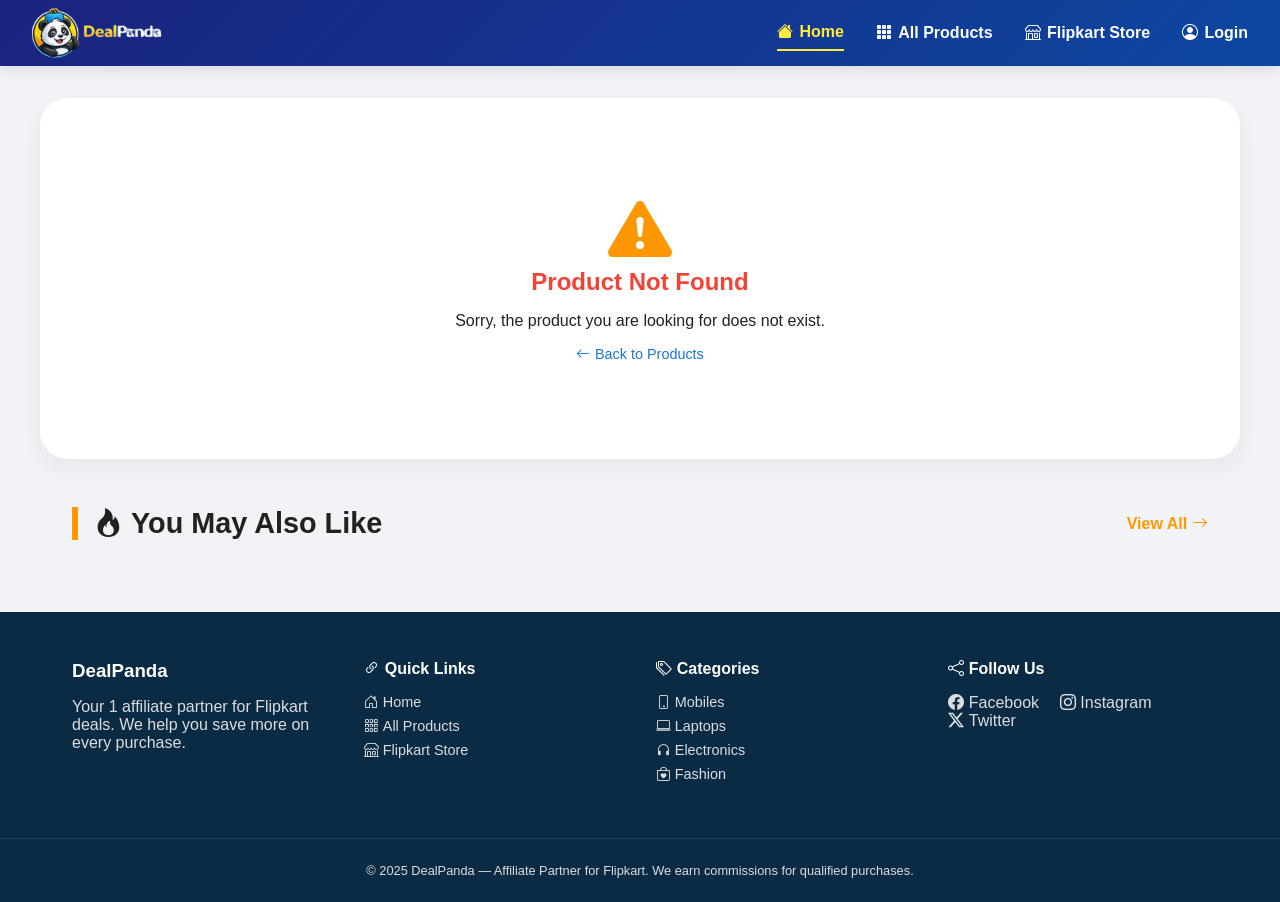
<file: detail.html>
<!DOCTYPE html>
<html lang="en">
<head>
    <meta charset="UTF-8">
    
    <meta name="viewport" content="width=device-width, initial-scale=1.0">
    <title>Product Details - DealPanda</title>
    <link rel="stylesheet" href="https://cdn.jsdelivr.net/npm/bootstrap-icons@1.11.3/font/bootstrap-icons.min.css">
    <link rel="stylesheet" href="detail.css">
    <meta name="title" content="DealPanda - Best Flipkart Affiliate Deals & Cashback 2025">
    <meta name="description" content="Get best Flipkart deals, exclusive coupon codes and cashback offers. Save up to 80% on mobiles, laptops, electronics, fashion & more. Start saving today!">
    <meta name="keywords" content="Flipkart deals, affiliate marketing, best deals, coupon codes, cashback offers, Flipkart coupons, mobile deals, laptop offers, electronics sale, fashion discounts, online shopping deals">
    <!-- Google tag (gtag.js) -->
<script async src="https://www.googletagmanager.com/gtag/js?id=G-7BXSJEC3YX"></script>
<script>
  window.dataLayer = window.dataLayer || [];
  function gtag(){dataLayer.push(arguments);}
  gtag('js', new Date());

  gtag('config', 'G-7BXSJEC3YX');
</script>
</head>
<body>
    <nav class="navbar">
    <div class="logo">
        <img src="logo-4.png" alt="DealPanda" class="logo-img">
    </div>
    
    <!-- Hamburger Menu Button - Only visible on mobile -->
    <button class="navbar-toggler" id="navbarToggler">
        <i class="bi bi-list"></i>
    </button>
    
    <!-- Navigation Links - Visible on desktop, collapsible on mobile -->
    <ul class="nav-links" id="navLinks">
        <li><a href="index.html" class="active"><i class="bi bi-house-fill"></i> Home</a></li>
        <li><a href="products.html"><i class="bi bi-grid-3x3-gap-fill"></i> All Products</a></li>
        <li><a href="flipkart-store.html"><i class="bi bi-shop"></i> Flipkart Store</a></li>
        <li><a href="login.html"><i class="bi bi-person-circle"></i> Login</a></li>
    </ul>
</nav>

    <div class="detail-container" id="detail-content"></div>

    <div class="related-section">
        <div class="section-header">
            <h2 class="section-title"><i class="bi bi-fire"></i> You May Also Like</h2>
            <a href="products.html" class="view-all">View All <i class="bi bi-arrow-right"></i></a>
        </div>
        <div class="related-grid" id="related-products"></div>
    </div>

    <div class="footer">
        <div class="footer-content">
            <div class="footer-section">
                <h3>DealPanda</h3>
                <p>Your 1 affiliate partner for Flipkart deals. We help you save more on every purchase.</p>
            </div>
            <div class="footer-section">
                <h4><i class="bi bi-link-45deg"></i> Quick Links</h4>
                <a href="index.html"><i class="bi bi-house-door"></i> Home</a>
                <a href="products.html"><i class="bi bi-grid-3x3-gap"></i> All Products</a>
                <a href="flipkart-store.html"><i class="bi bi-shop"></i> Flipkart Store</a>
            </div>
            <div class="footer-section">
                <h4><i class="bi bi-tags"></i> Categories</h4>
                <a href="products.html"><i class="bi bi-phone"></i> Mobiles</a>
                <a href="products.html"><i class="bi bi-laptop"></i> Laptops</a>
                <a href="products.html"><i class="bi bi-headphones"></i> Electronics</a>
                <a href="products.html"><i class="bi bi-bag-heart"></i> Fashion</a>
            </div>
            <div class="footer-section">
                <h4><i class="bi bi-share"></i> Follow Us</h4>
                <div class="social-links">
                    <span><i class="bi bi-facebook"></i> Facebook</span>
                    <span><i class="bi bi-instagram"></i> Instagram</span>
                    <span><i class="bi bi-twitter-x"></i> Twitter</span>
                </div>
            </div>
        </div>
        <div class="footer-bottom">
            <p>© 2025 DealPanda — Affiliate Partner for Flipkart. We earn commissions for qualified purchases.</p>
        </div>
    </div>

    <script src="detail.js"></script>
</body>
</html>
</file>
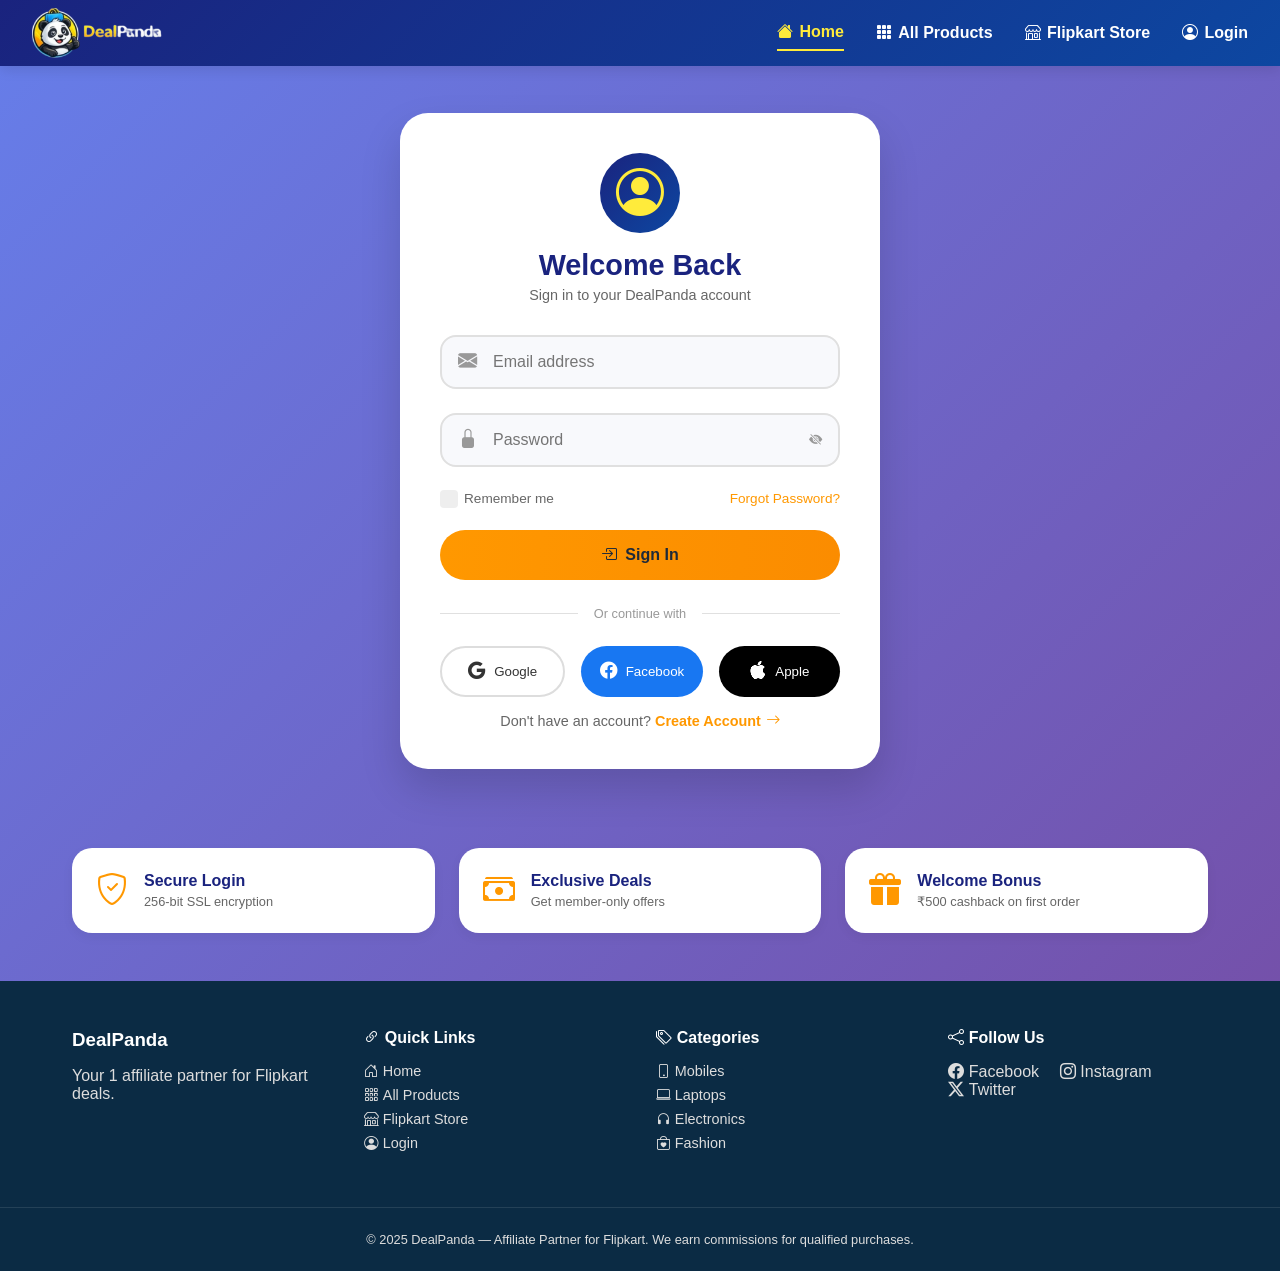
<file: login.html>
<!DOCTYPE html>
<html lang="en">
<head>
    <link rel="canonical" href="https://sruthikashibin-debug.github.io/dealpandaflip/login.html">
    <meta charset="UTF-8">
    <meta name="viewport" content="width=device-width, initial-scale=1.0">
    <title>Login - DealPanda</title>
    <link rel="stylesheet" href="https://cdn.jsdelivr.net/npm/bootstrap-icons@1.11.3/font/bootstrap-icons.min.css">
    <link rel="stylesheet" href="login.css">
    <meta name="title" content="DealPanda - Best Flipkart Affiliate Deals & Cashback 2025">
    <meta name="description" content="Get best Flipkart deals, exclusive coupon codes and cashback offers. Save up to 80% on mobiles, laptops, electronics, fashion & more. Start saving today!">
    <meta name="keywords" content="Flipkart deals, affiliate marketing, best deals, coupon codes, cashback offers, Flipkart coupons, mobile deals, laptop offers, electronics sale, fashion discounts, online shopping deals">
    <!-- Google tag (gtag.js) -->
<script async src="https://www.googletagmanager.com/gtag/js?id=G-7BXSJEC3YX"></script>
<script>
  window.dataLayer = window.dataLayer || [];
  function gtag(){dataLayer.push(arguments);}
  gtag('js', new Date());

  gtag('config', 'G-7BXSJEC3YX');
</script>
</head>
<body>
    <nav class="navbar">
    <div class="logo">
        <img src="logo-4.png" alt="DealPanda" class="logo-img">
    </div>
    
    <!-- Hamburger Menu Button - Only visible on mobile -->
    <button class="navbar-toggler" id="navbarToggler">
        <i class="bi bi-list"></i>
    </button>
    
    <!-- Navigation Links - Visible on desktop, collapsible on mobile -->
    <ul class="nav-links" id="navLinks">
        <li><a href="index.html" class="active"><i class="bi bi-house-fill"></i> Home</a></li>
        <li><a href="products.html"><i class="bi bi-grid-3x3-gap-fill"></i> All Products</a></li>
        <li><a href="flipkart-store.html"><i class="bi bi-shop"></i> Flipkart Store</a></li>
        <li><a href="login.html"><i class="bi bi-person-circle"></i> Login</a></li>
    </ul>
</nav>
    <div class="login-container">
        <div class="login-card">
            <div class="login-header">
                <div class="login-icon">
                    <i class="bi bi-person-circle"></i>
                </div>
                <h2>Welcome Back</h2>
                <p>Sign in to your DealPanda account</p>
            </div>

            <form id="loginForm" class="login-form">
                <div class="input-group">
                    <div class="input-icon">
                        <i class="bi bi-envelope-fill"></i>
                    </div>
                    <input type="email" id="email" placeholder="Email address" required>
                </div>

                <div class="input-group">
                    <div class="input-icon">
                        <i class="bi bi-lock-fill"></i>
                    </div>
                    <input type="password" id="password" placeholder="Password" required>
                    <button type="button" class="toggle-password" id="togglePassword">
                        <i class="bi bi-eye-slash-fill"></i>
                    </button>
                </div>

                <div class="form-options">
                    <label class="checkbox-label">
                        <input type="checkbox" id="rememberMe">
                        <span class="checkmark"></span>
                        <i class="bi bi-check-lg"></i>
                        <span class="checkbox-text">Remember me</span>
                    </label>
                    <a href="#" class="forgot-link">Forgot Password?</a>
                </div>

                <button type="submit" class="login-btn" id="loginBtn">
                    <i class="bi bi-box-arrow-in-right"></i> Sign In
                </button>

                <div class="divider">
                    <span>Or continue with</span>
                </div>

                <div class="social-login">
                    <button type="button" class="social-btn google">
                        <i class="bi bi-google"></i>
                        <span>Google</span>
                    </button>
                    <button type="button" class="social-btn facebook">
                        <i class="bi bi-facebook"></i>
                        <span>Facebook</span>
                    </button>
                    <button type="button" class="social-btn apple">
                        <i class="bi bi-apple"></i>
                        <span>Apple</span>
                    </button>
                </div>
            </form>

            <div class="signup-link">
                <p>Don't have an account? <a href="signup.html">Create Account <i class="bi bi-arrow-right"></i></a></p>
            </div>
        </div>
    </div>

    <div class="features-banner">
        <div class="feature">
            <div class="feature-icon"><i class="bi bi-shield-check"></i></div>
            <div class="feature-text">
                <h4>Secure Login</h4>
                <p>256-bit SSL encryption</p>
            </div>
        </div>
        <div class="feature">
            <div class="feature-icon"><i class="bi bi-cash-stack"></i></div>
            <div class="feature-text">
                <h4>Exclusive Deals</h4>
                <p>Get member-only offers</p>
            </div>
        </div>
        <div class="feature">
            <div class="feature-icon"><i class="bi bi-gift-fill"></i></div>
            <div class="feature-text">
                <h4>Welcome Bonus</h4>
                <p>₹500 cashback on first order</p>
            </div>
        </div>
    </div>

    <div class="footer">
        <div class="footer-content">
            <div class="footer-section">
                <h3>DealPanda</h3>
                <p>Your 1 affiliate partner for Flipkart deals.</p>
            </div>
            <div class="footer-section">
                <h4><i class="bi bi-link-45deg"></i> Quick Links</h4>
                <a href="index.html"><i class="bi bi-house-door"></i> Home</a>
                <a href="products.html"><i class="bi bi-grid-3x3-gap"></i> All Products</a>
                <a href="flipkart-store.html"><i class="bi bi-shop"></i> Flipkart Store</a>
                <a href="login.html"><i class="bi bi-person-circle"></i> Login</a>
            </div>
            <div class="footer-section">
                <h4><i class="bi bi-tags"></i> Categories</h4>
                <a href="products.html"><i class="bi bi-phone"></i> Mobiles</a>
                <a href="products.html"><i class="bi bi-laptop"></i> Laptops</a>
                <a href="products.html"><i class="bi bi-headphones"></i> Electronics</a>
                <a href="products.html"><i class="bi bi-bag-heart"></i> Fashion</a>
            </div>
            <div class="footer-section">
                <h4><i class="bi bi-share"></i> Follow Us</h4>
                <div class="social-links">
                    <span><i class="bi bi-facebook"></i> Facebook</span>
                    <span><i class="bi bi-instagram"></i> Instagram</span>
                    <span><i class="bi bi-twitter-x"></i> Twitter</span>
                </div>
            </div>
        </div>
        <div class="footer-bottom">
            <p>© 2025 DealPanda — Affiliate Partner for Flipkart. We earn commissions for qualified purchases.</p>
        </div>
    </div>

    <script src="login.js"></script>
</body>
</html>
</file>
<file: detail.css>
* {
    margin: 0;
    padding: 0;
    box-sizing: border-box;
    font-family: 'Segoe UI', Roboto, 'Helvetica Neue', sans-serif;
}

body {
    background-color: #f1f3f6;
    color: #212121;
}



.detail-container {
    max-width: 1200px;
    margin: 2rem auto;
    background: white;
    border-radius: 28px;
    padding: 2rem;
    box-shadow: 0 10px 25px rgba(0,0,0,0.05);
    animation: fadeIn 0.5s ease;
}

@keyframes fadeIn {
    from { opacity: 0; transform: translateY(20px); }
    to { opacity: 1; transform: translateY(0); }
}

.detail-wrapper {
    display: flex;
    flex-wrap: wrap;
    gap: 2.5rem;
}

.detail-images {
    flex: 1;
    min-width: 280px;
}

.main-image {
    background: #f8f9fc;
    border-radius: 20px;
    padding: 2rem;
    text-align: center;
    border: 1px solid #eee;
}

.main-image img {
    max-width: 100%;
    max-height: 400px;
    object-fit: contain;
}

.detail-info {
    flex: 1.5;
    min-width: 280px;
}

.product-title {
    font-size: 1.8rem;
    margin-bottom: 0.5rem;
    color: #1a237e;
}

.product-brand {
    color: #666;
    margin-bottom: 1rem;
    font-size: 0.9rem;
    display: flex;
    align-items: center;
    gap: 0.3rem;
}

.rating-section {
    display: flex;
    align-items: center;
    gap: 1rem;
    margin-bottom: 1rem;
    flex-wrap: wrap;
}

.rating-badge {
    background: #388e3c;
    color: white;
    padding: 0.3rem 0.8rem;
    border-radius: 20px;
    font-weight: bold;
    display: inline-flex;
    align-items: center;
    gap: 0.3rem;
}

.review-count {
    color: #666;
    font-size: 0.9rem;
}

.price-section {
    margin: 1.5rem 0;
    padding: 1rem;
    background: #f8f9fc;
    border-radius: 16px;
}

.current-price {
    font-size: 2rem;
    font-weight: bold;
    color: #388e3c;
}

.old-price {
    font-size: 1.3rem;
    text-decoration: line-through;
    color: #999;
    margin-left: 1rem;
}

.discount-percent {
    background: #e8f5e9;
    color: #2e7d32;
    padding: 0.3rem 0.8rem;
    border-radius: 20px;
    font-size: 0.9rem;
    font-weight: bold;
    margin-left: 1rem;
}

.tax-info {
    font-size: 0.8rem;
    color: #666;
    margin-top: 0.5rem;
    display: flex;
    align-items: center;
    gap: 0.3rem;
}

.offer-section {
    background: linear-gradient(135deg, #fff3e0, #ffe0b2);
    padding: 1rem;
    border-radius: 16px;
    margin: 1rem 0;
}

.offer-title {
    font-weight: bold;
    margin-bottom: 0.5rem;
    color: #e65100;
    display: flex;
    align-items: center;
    gap: 0.3rem;
}

.offer-list {
    list-style: none;
    padding-left: 0;
}

.offer-list li {
    margin: 0.5rem 0;
    font-size: 0.9rem;
    display: flex;
    align-items: center;
    gap: 0.5rem;
}

.specs-section {
    margin: 1.5rem 0;
}

.specs-title {
    font-size: 1.2rem;
    font-weight: bold;
    margin-bottom: 1rem;
    color: #1a237e;
    display: flex;
    align-items: center;
    gap: 0.3rem;
}

.specs-grid {
    display: grid;
    grid-template-columns: repeat(auto-fit, minmax(250px, 1fr));
    gap: 0.8rem;
}

.spec-item {
    display: flex;
    align-items: center;
    gap: 0.8rem;
    padding: 0.5rem;
    background: #f8f9fc;
    border-radius: 12px;
}

.spec-icon {
    font-size: 1.3rem;
    color: #ff9800;
}

.spec-text strong {
    display: block;
    font-size: 0.75rem;
    color: #666;
}

.spec-text span {
    font-size: 0.85rem;
    color: #333;
}

.description-section {
    margin: 1.5rem 0;
}

.description-title {
    font-size: 1.2rem;
    font-weight: bold;
    margin-bottom: 0.5rem;
    color: #1a237e;
    display: flex;
    align-items: center;
    gap: 0.3rem;
}

.description-text {
    line-height: 1.6;
    color: #555;
}

.action-buttons {
    display: flex;
    gap: 1rem;
    margin-top: 1.5rem;
    flex-wrap: wrap;
}

.buy-now-btn {
    flex: 1;
    background: linear-gradient(95deg, #ff9800, #fb8c00);
    border: none;
    padding: 1rem;
    font-size: 1.1rem;
    font-weight: bold;
    border-radius: 60px;
    cursor: pointer;
    color: #1e2a3a;
    transition: 0.2s;
    display: flex;
    align-items: center;
    justify-content: center;
    gap: 0.5rem;
}

.buy-now-btn:hover {
    transform: scale(0.98);
    background: #f57c00;
}

.wishlist-btn {
    padding: 1rem 2rem;
    background: white;
    border: 2px solid #ff9800;
    border-radius: 60px;
    font-weight: bold;
    cursor: pointer;
    transition: 0.2s;
    display: flex;
    align-items: center;
    gap: 0.5rem;
}

.wishlist-btn:hover {
    background: #fff3e0;
}

.back-link-btn {
    margin-top: 1rem;
    background: none;
    border: none;
    color: #1976d2;
    cursor: pointer;
    font-size: 0.9rem;
    display: inline-flex;
    align-items: center;
    gap: 0.3rem;
}

.back-link-btn:hover {
    text-decoration: underline;
}

.error-container {
    text-align: center;
    padding: 4rem;
}

.error-container h2 {
    color: #f44336;
    margin-bottom: 1rem;
}

.related-section {
    max-width: 1200px;
    margin: 3rem auto;
    padding: 0 2rem;
}

.section-header {
    display: flex;
    justify-content: space-between;
    align-items: center;
    margin-bottom: 1.5rem;
}

.section-title {
    font-size: 1.8rem;
    font-weight: 700;
    border-left: 6px solid #ff9800;
    padding-left: 1rem;
    display: flex;
    align-items: center;
    gap: 0.5rem;
}

.view-all {
    color: #ff9800;
    text-decoration: none;
    font-weight: 600;
    display: flex;
    align-items: center;
    gap: 0.3rem;
}

.related-grid {
    display: grid;
    grid-template-columns: repeat(auto-fill, minmax(220px, 1fr));
    gap: 1.5rem;
}

.related-card {
    background: white;
    border-radius: 16px;
    overflow: hidden;
    cursor: pointer;
    transition: transform 0.2s, box-shadow 0.2s;
}

.related-card:hover {
    transform: translateY(-4px);
    box-shadow: 0 12px 24px rgba(0,0,0,0.1);
}

.related-img {
    background: #f8f9fc;
    padding: 1rem;
    text-align: center;
    height: 160px;
    display: flex;
    align-items: center;
    justify-content: center;
}

.related-img img {
    max-height: 120px;
    max-width: 100%;
    object-fit: contain;
}

.related-info {
    padding: 1rem;
}

.related-info h4 {
    font-size: 0.9rem;
    margin-bottom: 0.3rem;
    min-height: 40px;
}

.related-price {
    font-weight: bold;
    color: #388e3c;
    font-size: 1rem;
}

.related-oldprice {
    text-decoration: line-through;
    color: #999;
    font-size: 0.75rem;
    margin-left: 0.3rem;
}

.footer {
    background: #0b2b44;
    color: #ddd;
    margin-top: 3rem;
}

.footer-content {
    max-width: 1200px;
    margin: 0 auto;
    padding: 3rem 2rem;
    display: grid;
    grid-template-columns: repeat(auto-fit, minmax(200px, 1fr));
    gap: 2rem;
}

.footer-section h3, .footer-section h4 {
    margin-bottom: 1rem;
    color: white;
    display: flex;
    align-items: center;
    gap: 0.3rem;
}

.footer-section a {
    display: flex;
    align-items: center;
    gap: 0.3rem;
    color: #ddd;
    text-decoration: none;
    margin-bottom: 0.5rem;
    font-size: 0.9rem;
}

.footer-section a:hover {
    color: #ffeb3b;
}

.social-links span {
    display: inline-flex;
    align-items: center;
    gap: 0.3rem;
    margin-right: 1rem;
    cursor: pointer;
}

.footer-bottom {
    text-align: center;
    padding: 1.5rem;
    border-top: 1px solid rgba(255,255,255,0.1);
    font-size: 0.8rem;
}

/* ========== NAVBAR BASE STYLES ========== */
.navbar {
    background: linear-gradient(135deg, #1a237e, #0d47a1);
    padding: 0.5rem 2rem;
    display: flex;
    align-items: center;
    justify-content: space-between;
    position: sticky;
    top: 0;
    z-index: 100;
    box-shadow: 0 4px 12px rgba(0,0,0,0.1);
    width: 100%;
}

.logo {
    display: flex;
    align-items: center;
    flex-shrink: 0;
}

.logo-img {
    height: 50px;
    width: auto;
    max-height: 50px;
    object-fit: contain;
    cursor: pointer;
    transition: transform 0.2s ease;
}

.logo-img:hover {
    transform: scale(1.02);
}

/* Desktop Navigation - Always visible */
.nav-links {
    display: flex;
    gap: 2rem;
    list-style: none;
    align-items: center;
    margin: 0;
    padding: 0;
}

.nav-links li {
    list-style: none;
}

.nav-links a {
    color: white;
    text-decoration: none;
    font-weight: 600;
    font-size: 1rem;
    transition: 0.2s;
    padding: 0.5rem 0;
    display: inline-flex;
    align-items: center;
    gap: 0.4rem;
    white-space: nowrap;
}

.nav-links a:hover,
.nav-links .active {
    color: #ffeb3b;
    border-bottom: 2px solid #ffeb3b;
}

/* Hamburger Button - Hidden on desktop */
.navbar-toggler {
    display: none;
    background: none;
    border: none;
    cursor: pointer;
    padding: 0.5rem;
    color: white;
    font-size: 1.8rem;
    transition: all 0.2s ease;
}

.navbar-toggler:hover {
    color: #ffeb3b;
    transform: scale(1.05);
}

.navbar-toggler:focus {
    outline: none;
}

/* ========== MOBILE RESPONSIVE (ONLY FOR MOBILE) ========== */
@media (max-width: 768px) {
    .navbar {
        padding: 0.5rem 1rem;
        position: relative;
    }
    
    .logo-img {
        height: 40px;
        max-height: 40px;
    }
    
    /* Show hamburger button on mobile */
    .navbar-toggler {
        display: block;
    }
    
    /* Hide navigation links on mobile by default */
    .nav-links {
        display: none;
        flex-direction: column;
        position: absolute;
        top: 100%;
        left: 0;
        right: 0;
        background: linear-gradient(135deg, #1a237e, #0d47a1);
        padding: 1rem;
        gap: 0.5rem;
        width: 100%;
        box-shadow: 0 4px 12px rgba(0,0,0,0.2);
        z-index: 99;
    }
    
    /* Show navigation when active class is added */
    .nav-links.active {
        display: flex;
    }
    
    .nav-links li {
        width: 100%;
        text-align: center;
    }
    
    .nav-links a {
        display: flex;
        justify-content: center;
        padding: 0.8rem;
        width: 100%;
        font-size: 1rem;
        white-space: normal;
        border-bottom: none;
    }
    
    .nav-links a:hover,
    .nav-links .active {
        background: rgba(255,235,59,0.1);
        border-radius: 8px;
        border-bottom: none;
    }
}

/* Small Mobile (up to 480px) */
@media (max-width: 480px) {
    .navbar {
        padding: 0.4rem 0.8rem;
    }
    
    .logo-img {
        height: 35px;
        max-height: 35px;
    }
    
    .navbar-toggler {
        font-size: 1.5rem;
    }
    
    .nav-links a {
        font-size: 0.9rem;
        padding: 0.6rem;
    }
}

/* Tablet (769px - 1024px) - Desktop style remains */
@media (min-width: 769px) and (max-width: 1024px) {
    .navbar {
        padding: 0.5rem 1.5rem;
    }
    
    .nav-links {
        gap: 1.2rem;
    }
    
    .nav-links a {
        font-size: 0.9rem;
    }
    
    .logo-img {
        height: 45px;
        max-height: 45px;
    }
}

/* Landscape Mode on Mobile */
@media (max-width: 768px) and (orientation: landscape) {
    .nav-links {
        max-height: 300px;
        overflow-y: auto;
    }
    
    .nav-links a {
        padding: 0.5rem;
        font-size: 0.85rem;
    }
}

/* ========== COMPLETE MOBILE RESPONSIVE CSS FOR DETAIL PAGE ========== */
/* Professional & Clean - No emojis, only Bootstrap icons */

/* Mobile Devices (up to 768px) */
@media (max-width: 768px) {
    
  
    /* Detail Container Mobile */
    .detail-container {
        margin: 1rem;
        padding: 1rem;
        border-radius: 20px;
    }
    
    .detail-wrapper {
        gap: 1.2rem;
    }
    
    /* Product Images Mobile */
    .detail-images {
        min-width: auto;
    }
    
    .main-image {
        padding: 1rem;
    }
    
    .main-image img {
        max-height: 250px;
    }
    
    /* Product Info Mobile */
    .detail-info {
        min-width: auto;
    }
    
    .product-title {
        font-size: 1.3rem;
        line-height: 1.3;
    }
    
    .product-brand {
        font-size: 0.8rem;
    }
    
    /* Rating Section Mobile */
    .rating-section {
        gap: 0.5rem;
    }
    
    .rating-badge {
        padding: 0.2rem 0.6rem;
        font-size: 0.8rem;
    }
    
    .review-count {
        font-size: 0.75rem;
    }
    
    /* Price Section Mobile */
    .price-section {
        padding: 0.8rem;
        margin: 1rem 0;
    }
    
    .current-price {
        font-size: 1.4rem;
    }
    
    .old-price {
        font-size: 0.9rem;
        margin-left: 0.5rem;
    }
    
    .discount-percent {
        font-size: 0.7rem;
        padding: 0.2rem 0.5rem;
        margin-left: 0.5rem;
    }
    
    .tax-info {
        font-size: 0.7rem;
    }
    
    /* Offer Section Mobile */
    .offer-section {
        padding: 0.8rem;
    }
    
    .offer-title {
        font-size: 0.9rem;
    }
    
    .offer-list li {
        font-size: 0.75rem;
        margin: 0.4rem 0;
    }
    
    /* Specifications Mobile */
    .specs-title {
        font-size: 1rem;
    }
    
    .specs-grid {
        grid-template-columns: 1fr;
        gap: 0.6rem;
    }
    
    .spec-item {
        padding: 0.4rem;
    }
    
    .spec-icon i {
        font-size: 1rem;
    }
    
    .spec-text strong {
        font-size: 0.7rem;
    }
    
    .spec-text span {
        font-size: 0.75rem;
    }
    
    /* Description Section Mobile */
    .description-title {
        font-size: 1rem;
    }
    
    .description-text {
        font-size: 0.85rem;
        line-height: 1.5;
    }
    
    /* Action Buttons Mobile */
    .action-buttons {
        flex-direction: column;
        gap: 0.8rem;
    }
    
    .buy-now-btn {
        padding: 0.8rem;
        font-size: 0.9rem;
    }
    
    .wishlist-btn {
        padding: 0.8rem;
        font-size: 0.9rem;
        justify-content: center;
    }
    
    .back-link-btn {
        font-size: 0.8rem;
        margin-top: 0.8rem;
    }
    
    /* Related Products Section Mobile */
    .related-section {
        margin: 1.5rem auto;
        padding: 0 1rem;
    }
    
    .section-header {
        margin-bottom: 1rem;
    }
    
    .section-title {
        font-size: 1.2rem;
    }
    
    .view-all {
        font-size: 0.8rem;
    }
    
    .related-grid {
        grid-template-columns: repeat(2, 1fr);
        gap: 0.8rem;
    }
    
    .related-img {
        height: 120px;
        padding: 0.8rem;
    }
    
    .related-img img {
        max-height: 80px;
    }
    
    .related-info {
        padding: 0.8rem;
    }
    
    .related-info h4 {
        font-size: 0.75rem;
        min-height: 35px;
    }
    
    .related-price {
        font-size: 0.85rem;
    }
    
    .related-oldprice {
        font-size: 0.65rem;
    }
    
    /* Footer Mobile */
    .footer {
        margin-top: 2rem;
    }
    
    .footer-content {
        grid-template-columns: 1fr;
        text-align: center;
        padding: 1.5rem 1rem;
        gap: 1.2rem;
    }
    
    .footer-section h3, .footer-section h4 {
        font-size: 1rem;
        margin-bottom: 0.8rem;
        justify-content: center;
    }
    
    .footer-section p {
        font-size: 0.8rem;
        text-align: center;
    }
    
    .footer-section a {
        justify-content: center;
        font-size: 0.8rem;
    }
    
    .social-links {
        display: flex;
        justify-content: center;
        flex-wrap: wrap;
        gap: 0.8rem;
    }
    
    .social-links span {
        margin-right: 0;
    }
    
    .footer-bottom {
        padding: 1rem;
        font-size: 0.7rem;
    }
    
    /* Error Container Mobile */
    .error-container {
        padding: 2rem 1rem;
    }
    
    .error-container i {
        font-size: 3rem !important;
    }
    
    .error-container h2 {
        font-size: 1.2rem;
    }
    
    .error-container p {
        font-size: 0.85rem;
    }
}

/* Small Mobile Devices (up to 480px) */
@media (max-width: 480px) {
    
    
    
    .product-title {
        font-size: 1.1rem;
    }
    
    .current-price {
        font-size: 1.2rem;
    }
    
    .old-price {
        font-size: 0.8rem;
    }
    
    .discount-percent {
        font-size: 0.65rem;
    }
    
    .related-grid {
        grid-template-columns: 1fr;
        gap: 0.8rem;
    }
    
    .related-img {
        height: 140px;
    }
    
    .related-img img {
        max-height: 100px;
    }
    
    .buy-now-btn {
        padding: 0.7rem;
        font-size: 0.85rem;
    }
    
    .wishlist-btn {
        padding: 0.7rem;
        font-size: 0.85rem;
    }
}

/* Tablet Devices (769px to 1024px) */
@media (min-width: 769px) and (max-width: 1024px) {
    
    .detail-container {
        margin: 1.5rem;
        padding: 1.5rem;
    }
    
    .product-title {
        font-size: 1.6rem;
    }
    
    .current-price {
        font-size: 1.8rem;
    }
    
    .related-grid {
        grid-template-columns: repeat(3, 1fr);
    }
    
    .specs-grid {
        grid-template-columns: repeat(2, 1fr);
    }
}

/* Landscape Mode for Mobile */
@media (max-width: 768px) and (orientation: landscape) {
    
    
    .detail-wrapper {
        flex-direction: row;
    }
    
    .detail-images {
        flex: 1;
    }
    
    .detail-info {
        flex: 1;
    }
    
    .main-image img {
        max-height: 200px;
    }
    
    .product-title {
        font-size: 1.1rem;
    }
    
    .current-price {
        font-size: 1.2rem;
    }
    
    .action-buttons {
        flex-direction: row;
    }
    
    .related-grid {
        grid-template-columns: repeat(4, 1fr);
    }
}

/* Improve Touch Targets for Mobile */
@media (max-width: 768px) {
    
    button, 
    .buy-now-btn,
    .wishlist-btn,
    .back-link-btn,
    .related-card,
    .nav-links a {
        cursor: pointer;
        -webkit-tap-highlight-color: transparent;
    }
    
    .buy-now-btn:active,
    .wishlist-btn:active {
        transform: scale(0.97);
        transition: transform 0.1s ease;
    }
    
    .related-card:active {
        transform: scale(0.98);
        transition: transform 0.1s ease;
    }
    
    /* Minimum touch target size */
    .buy-now-btn,
    .wishlist-btn,
    .back-link-btn {
        min-height: 44px;
    }
}

/* Prevent Horizontal Scroll on Mobile */
@media (max-width: 768px) {
    body {
        overflow-x: hidden;
        width: 100%;
    }
    
    .detail-container,
    .related-section,
    .footer {
        overflow-x: hidden;
    }
}

/* Fix Images on Mobile */
@media (max-width: 768px) {
    img {
        max-width: 100%;
        height: auto;
    }
    
    .main-image img {
        width: 100%;
        object-fit: contain;
    }
}

/* Smooth Animations for Mobile */
@media (max-width: 768px) {
    .detail-container,
    .related-card,
    .product-title,
    .price-section {
        transition: all 0.3s ease;
    }
}

/* Loading State Mobile */
@media (max-width: 768px) {
    .loading-container {
        padding: 2rem;
    }
    
    .loader {
        width: 35px;
        height: 35px;
        border-width: 3px;
    }
}

/* Offer List Icons Alignment on Mobile */
@media (max-width: 768px) {
    .offer-list li {
        align-items: flex-start;
    }
    
    .offer-list li i {
        margin-top: 0.15rem;
        flex-shrink: 0;
    }
}

/* Price Section Better Spacing on Mobile */
@media (max-width: 768px) {
    .price-section {
        display: flex;
        flex-direction: column;
        gap: 0.5rem;
    }
    
    .current-price,
    .old-price,
    .discount-percent {
        display: inline-block;
    }
}

/* Related Card Hover Effect for Touch Devices */
@media (max-width: 768px) {
    .related-card:hover {
        transform: none;
    }
    
    .related-card:active {
        transform: scale(0.98);
        background: #f8f9fc;
    }
}
</file>
<file: login.css>
* {
    margin: 0;
    padding: 0;
    box-sizing: border-box;
    font-family: 'Segoe UI', Roboto, 'Helvetica Neue', sans-serif;
}

body {
    background: linear-gradient(135deg, #667eea 0%, #764ba2 100%);
    min-height: 100vh;
    color: #212121;
}


.login-container {
    display: flex;
    justify-content: center;
    align-items: center;
    padding: 2rem;
    min-height: calc(100vh - 150px);
}

.login-card {
    background: white;
    border-radius: 28px;
    box-shadow: 0 20px 40px rgba(0,0,0,0.15);
    width: 100%;
    max-width: 480px;
    padding: 2.5rem;
    animation: fadeInUp 0.5s ease;
}

@keyframes fadeInUp {
    from {
        opacity: 0;
        transform: translateY(30px);
    }
    to {
        opacity: 1;
        transform: translateY(0);
    }
}

.login-header {
    text-align: center;
    margin-bottom: 2rem;
}

.login-icon {
    width: 80px;
    height: 80px;
    background: linear-gradient(135deg, #1a237e, #0d47a1);
    border-radius: 50%;
    display: flex;
    align-items: center;
    justify-content: center;
    margin: 0 auto 1rem;
}

.login-icon i {
    font-size: 3rem;
    color: #ffeb3b;
}

.login-header h2 {
    font-size: 1.8rem;
    color: #1a237e;
    margin-bottom: 0.3rem;
}

.login-header p {
    color: #666;
    font-size: 0.9rem;
}

.login-form {
    margin-top: 1rem;
}

.input-group {
    position: relative;
    margin-bottom: 1.5rem;
    display: flex;
    align-items: center;
    background: #f8f9fc;
    border-radius: 16px;
    border: 2px solid #e0e0e0;
    transition: all 0.2s;
}

.input-group:focus-within {
    border-color: #ff9800;
    box-shadow: 0 0 0 3px rgba(255,152,0,0.1);
}

.input-icon {
    padding: 0 1rem;
    color: #999;
}

.input-icon i {
    font-size: 1.2rem;
}

.input-group input {
    flex: 1;
    padding: 1rem 0;
    border: none;
    background: transparent;
    font-size: 1rem;
    outline: none;
}

.toggle-password {
    background: none;
    border: none;
    padding: 0 1rem;
    cursor: pointer;
    color: #999;
    transition: 0.2s;
}

.toggle-password:hover {
    color: #ff9800;
}

.form-options {
    display: flex;
    justify-content: space-between;
    align-items: center;
    margin-bottom: 1.5rem;
}

.checkbox-label {
    display: flex;
    align-items: center;
    gap: 0.5rem;
    cursor: pointer;
    position: relative;
    padding-left: 1.5rem;
}

.checkbox-label input {
    position: absolute;
    opacity: 0;
    cursor: pointer;
}

.checkmark {
    position: absolute;
    left: 0;
    height: 18px;
    width: 18px;
    background-color: #eee;
    border-radius: 4px;
    transition: 0.2s;
}

.checkbox-label input:checked ~ .checkmark {
    background-color: #ff9800;
}

.checkbox-label i {
    position: absolute;
    left: 3px;
    top: 2px;
    font-size: 0.7rem;
    color: white;
    opacity: 0;
    transition: 0.2s;
}

.checkbox-label input:checked ~ i {
    opacity: 1;
}

.checkbox-text {
    font-size: 0.85rem;
    color: #666;
}

.forgot-link {
    color: #ff9800;
    text-decoration: none;
    font-size: 0.85rem;
    transition: 0.2s;
}

.forgot-link:hover {
    text-decoration: underline;
}

.login-btn {
    width: 100%;
    background: linear-gradient(95deg, #ff9800, #fb8c00);
    border: none;
    padding: 1rem;
    font-size: 1rem;
    font-weight: bold;
    border-radius: 60px;
    cursor: pointer;
    color: #1e2a3a;
    transition: 0.2s;
    display: flex;
    align-items: center;
    justify-content: center;
    gap: 0.5rem;
    margin-bottom: 1rem;
}

.login-btn:hover {
    transform: scale(0.98);
    background: #f57c00;
}

.divider {
    text-align: center;
    position: relative;
    margin: 1.5rem 0;
}

.divider::before {
    content: '';
    position: absolute;
    top: 50%;
    left: 0;
    right: 0;
    height: 1px;
    background: #e0e0e0;
}

.divider span {
    background: white;
    padding: 0 1rem;
    position: relative;
    font-size: 0.8rem;
    color: #999;
}

.social-login {
    display: flex;
    gap: 1rem;
    margin-bottom: 1rem;
}

.social-btn {
    flex: 1;
    display: flex;
    align-items: center;
    justify-content: center;
    gap: 0.5rem;
    padding: 0.8rem;
    border-radius: 60px;
    cursor: pointer;
    font-weight: 500;
    transition: 0.2s;
    border: none;
}

.social-btn.google {
    background: #fff;
    border: 2px solid #ddd;
    color: #333;
}

.social-btn.google:hover {
    background: #f8f9fc;
    border-color: #ff9800;
}

.social-btn.facebook {
    background: #1877f2;
    color: white;
}

.social-btn.facebook:hover {
    background: #1664d9;
}

.social-btn.apple {
    background: #000;
    color: white;
}

.social-btn.apple:hover {
    background: #1a1a1a;
}

.social-btn i {
    font-size: 1.1rem;
}

.signup-link {
    text-align: center;
    margin-top: 1rem;
}

.signup-link p {
    color: #666;
    font-size: 0.9rem;
}

.signup-link a {
    color: #ff9800;
    text-decoration: none;
    font-weight: 600;
    display: inline-flex;
    align-items: center;
    gap: 0.3rem;
}

.signup-link a:hover {
    text-decoration: underline;
}

.features-banner {
    max-width: 1200px;
    margin: 2rem auto;
    padding: 0 2rem;
    display: grid;
    grid-template-columns: repeat(auto-fit, minmax(200px, 1fr));
    gap: 1.5rem;
}

.feature {
    background: white;
    padding: 1.5rem;
    border-radius: 20px;
    display: flex;
    align-items: center;
    gap: 1rem;
    transition: 0.2s;
    box-shadow: 0 4px 12px rgba(0,0,0,0.05);
}

.feature:hover {
    transform: translateY(-3px);
    box-shadow: 0 8px 20px rgba(0,0,0,0.1);
}

.feature-icon i {
    font-size: 2rem;
    color: #ff9800;
}

.feature-text h4 {
    font-size: 1rem;
    margin-bottom: 0.2rem;
    color: #1a237e;
}

.feature-text p {
    font-size: 0.8rem;
    color: #666;
}

.footer {
    background: #0b2b44;
    color: #ddd;
    margin-top: 3rem;
}

.footer-content {
    max-width: 1200px;
    margin: 0 auto;
    padding: 3rem 2rem;
    display: grid;
    grid-template-columns: repeat(auto-fit, minmax(200px, 1fr));
    gap: 2rem;
}

.footer-section h3, .footer-section h4 {
    margin-bottom: 1rem;
    color: white;
    display: flex;
    align-items: center;
    gap: 0.3rem;
}

.footer-section a {
    display: flex;
    align-items: center;
    gap: 0.3rem;
    color: #ddd;
    text-decoration: none;
    margin-bottom: 0.5rem;
    font-size: 0.9rem;
}

.footer-section a:hover {
    color: #ffeb3b;
}

.social-links span {
    display: inline-flex;
    align-items: center;
    gap: 0.3rem;
    margin-right: 1rem;
    cursor: pointer;
}

.footer-bottom {
    text-align: center;
    padding: 1.5rem;
    border-top: 1px solid rgba(255,255,255,0.1);
    font-size: 0.8rem;
}

/* ========== NAVBAR BASE STYLES ========== */
.navbar {
    background: linear-gradient(135deg, #1a237e, #0d47a1);
    padding: 0.5rem 2rem;
    display: flex;
    align-items: center;
    justify-content: space-between;
    position: sticky;
    top: 0;
    z-index: 100;
    box-shadow: 0 4px 12px rgba(0,0,0,0.1);
    width: 100%;
}

.logo {
    display: flex;
    align-items: center;
    flex-shrink: 0;
}

.logo-img {
    height: 50px;
    width: auto;
    max-height: 50px;
    object-fit: contain;
    cursor: pointer;
    transition: transform 0.2s ease;
}

.logo-img:hover {
    transform: scale(1.02);
}

/* Desktop Navigation - Always visible */
.nav-links {
    display: flex;
    gap: 2rem;
    list-style: none;
    align-items: center;
    margin: 0;
    padding: 0;
}

.nav-links li {
    list-style: none;
}

.nav-links a {
    color: white;
    text-decoration: none;
    font-weight: 600;
    font-size: 1rem;
    transition: 0.2s;
    padding: 0.5rem 0;
    display: inline-flex;
    align-items: center;
    gap: 0.4rem;
    white-space: nowrap;
}

.nav-links a:hover,
.nav-links .active {
    color: #ffeb3b;
    border-bottom: 2px solid #ffeb3b;
}

/* Hamburger Button - Hidden on desktop */
.navbar-toggler {
    display: none;
    background: none;
    border: none;
    cursor: pointer;
    padding: 0.5rem;
    color: white;
    font-size: 1.8rem;
    transition: all 0.2s ease;
}

.navbar-toggler:hover {
    color: #ffeb3b;
    transform: scale(1.05);
}

.navbar-toggler:focus {
    outline: none;
}

/* ========== MOBILE RESPONSIVE (ONLY FOR MOBILE) ========== */
@media (max-width: 768px) {
    .navbar {
        padding: 0.5rem 1rem;
        position: relative;
    }
    
    .logo-img {
        height: 40px;
        max-height: 40px;
    }
    
    /* Show hamburger button on mobile */
    .navbar-toggler {
        display: block;
    }
    
    /* Hide navigation links on mobile by default */
    .nav-links {
        display: none;
        flex-direction: column;
        position: absolute;
        top: 100%;
        left: 0;
        right: 0;
        background: linear-gradient(135deg, #1a237e, #0d47a1);
        padding: 1rem;
        gap: 0.5rem;
        width: 100%;
        box-shadow: 0 4px 12px rgba(0,0,0,0.2);
        z-index: 99;
    }
    
    /* Show navigation when active class is added */
    .nav-links.active {
        display: flex;
    }
    
    .nav-links li {
        width: 100%;
        text-align: center;
    }
    
    .nav-links a {
        display: flex;
        justify-content: center;
        padding: 0.8rem;
        width: 100%;
        font-size: 1rem;
        white-space: normal;
        border-bottom: none;
    }
    
    .nav-links a:hover,
    .nav-links .active {
        background: rgba(255,235,59,0.1);
        border-radius: 8px;
        border-bottom: none;
    }
}

/* Small Mobile (up to 480px) */
@media (max-width: 480px) {
    .navbar {
        padding: 0.4rem 0.8rem;
    }
    
    .logo-img {
        height: 35px;
        max-height: 35px;
    }
    
    .navbar-toggler {
        font-size: 1.5rem;
    }
    
    .nav-links a {
        font-size: 0.9rem;
        padding: 0.6rem;
    }
}

/* Tablet (769px - 1024px) - Desktop style remains */
@media (min-width: 769px) and (max-width: 1024px) {
    .navbar {
        padding: 0.5rem 1.5rem;
    }
    
    .nav-links {
        gap: 1.2rem;
    }
    
    .nav-links a {
        font-size: 0.9rem;
    }
    
    .logo-img {
        height: 45px;
        max-height: 45px;
    }
}

/* Landscape Mode on Mobile */
@media (max-width: 768px) and (orientation: landscape) {
    .nav-links {
        max-height: 300px;
        overflow-y: auto;
    }
    
    .nav-links a {
        padding: 0.5rem;
        font-size: 0.85rem;
    }
}
@media (max-width: 768px) {
    
    
    
    /* Login Container Mobile */
    .login-container {
        padding: 1rem;
        min-height: auto;
    }
    
    /* Login Card Mobile */
    .login-card {
        padding: 1.5rem;
        margin: 0;
        border-radius: 24px;
        max-width: 100%;
    }
    
    /* Login Header Mobile */
    .login-header {
        margin-bottom: 1.5rem;
    }
    
    .login-icon {
        width: 60px;
        height: 60px;
        margin-bottom: 0.8rem;
    }
    
    .login-icon i {
        font-size: 2rem;
    }
    
    .login-header h2 {
        font-size: 1.4rem;
    }
    
    .login-header p {
        font-size: 0.8rem;
    }
    
    /* Input Groups Mobile */
    .input-group {
        margin-bottom: 1rem;
        border-radius: 14px;
    }
    
    .input-icon {
        padding: 0 0.8rem;
    }
    
    .input-icon i {
        font-size: 1rem;
    }
    
    .input-group input {
        padding: 0.8rem 0;
        font-size: 0.9rem;
    }
    
    .toggle-password {
        padding: 0 0.8rem;
    }
    
    /* Form Options Mobile */
    .form-options {
        margin-bottom: 1.2rem;
        flex-wrap: wrap;
        gap: 0.5rem;
    }
    
    .checkbox-text {
        font-size: 0.75rem;
    }
    
    .forgot-link {
        font-size: 0.75rem;
    }
    
    /* Login Button Mobile */
    .login-btn {
        padding: 0.8rem;
        font-size: 0.9rem;
        margin-bottom: 0.8rem;
    }
    
    /* Divider Mobile */
    .divider {
        margin: 1rem 0;
    }
    
    .divider span {
        font-size: 0.7rem;
        padding: 0 0.8rem;
    }
    
    /* Social Login Mobile */
    .social-login {
        flex-direction: column;
        gap: 0.6rem;
        margin-bottom: 1rem;
    }
    
    .social-btn {
        padding: 0.7rem;
        font-size: 0.85rem;
    }
    
    .social-btn i {
        font-size: 1rem;
    }
    
    /* Signup Link Mobile */
    .signup-link {
        margin-top: 0.8rem;
    }
    
    .signup-link p {
        font-size: 0.8rem;
    }
    
    /* Features Banner Mobile */
    .features-banner {
        margin: 1.5rem auto;
        padding: 0 1rem;
        gap: 0.8rem;
        grid-template-columns: 1fr;
    }
    
    .feature {
        padding: 1rem;
        gap: 0.8rem;
    }
    
    .feature-icon i {
        font-size: 1.5rem;
    }
    
    .feature-text h4 {
        font-size: 0.9rem;
    }
    
    .feature-text p {
        font-size: 0.7rem;
    }
    
    /* Footer Mobile */
    .footer {
        margin-top: 2rem;
    }
    
    .footer-content {
        grid-template-columns: 1fr;
        text-align: center;
        padding: 1.5rem 1rem;
        gap: 1.2rem;
    }
    
    .footer-section h3, .footer-section h4 {
        font-size: 1rem;
        margin-bottom: 0.8rem;
        justify-content: center;
    }
    
    .footer-section p {
        font-size: 0.8rem;
        text-align: center;
    }
    
    .footer-section a {
        justify-content: center;
        font-size: 0.8rem;
        text-align: center;
    }
    
    .social-links {
        display: flex;
        justify-content: center;
        flex-wrap: wrap;
        gap: 0.8rem;
    }
    
    .social-links span {
        margin-right: 0;
    }
    
    .footer-bottom {
        padding: 1rem;
        font-size: 0.7rem;
    }
}

/* Small Mobile Devices (up to 480px) */
@media (max-width: 480px) {
    
   
    
    .login-card {
        padding: 1.2rem;
    }
    
    .login-header h2 {
        font-size: 1.2rem;
    }
    
    .login-icon {
        width: 50px;
        height: 50px;
    }
    
    .login-icon i {
        font-size: 1.6rem;
    }
    
    .input-group {
        margin-bottom: 0.8rem;
    }
    
    .input-group input {
        padding: 0.7rem 0;
        font-size: 0.85rem;
    }
    
    .login-btn {
        padding: 0.7rem;
        font-size: 0.85rem;
    }
    
    .social-btn {
        padding: 0.6rem;
        font-size: 0.8rem;
    }
    
    .feature {
        padding: 0.8rem;
    }
}

/* Tablet Devices (769px to 1024px) */
@media (min-width: 769px) and (max-width: 1024px) {
    
    .login-card {
        max-width: 450px;
        padding: 2rem;
    }
    
    .features-banner {
        grid-template-columns: repeat(3, 1fr);
        gap: 1rem;
    }
    
    .social-login {
        gap: 0.8rem;
    }
}

/* Landscape Mode for Mobile */
@media (max-width: 768px) and (orientation: landscape) {
    
    
    
    .login-container {
        padding: 0.8rem;
        min-height: auto;
    }
    
    .login-card {
        padding: 1rem;
        max-width: 450px;
        margin: 0 auto;
    }
    
    .login-header {
        margin-bottom: 0.8rem;
    }
    
    .login-icon {
        width: 45px;
        height: 45px;
    }
    
    .login-icon i {
        font-size: 1.5rem;
    }
    
    .input-group {
        margin-bottom: 0.6rem;
    }
    
    .features-banner {
        margin: 1rem auto;
        grid-template-columns: repeat(3, 1fr);
    }
}

/* Improve Touch Targets for Mobile */
@media (max-width: 768px) {
    
    button, 
    .login-btn,
    .social-btn,
    .toggle-password,
    .forgot-link,
    .signup-link a,
    .nav-links a,
    .feature {
        cursor: pointer;
        -webkit-tap-highlight-color: transparent;
    }
    
    .login-btn:active,
    .social-btn:active,
    .toggle-password:active,
    .feature:active {
        transform: scale(0.97);
        transition: transform 0.1s ease;
    }
    
    /* Minimum touch target size */
    .login-btn,
    .social-btn {
        min-height: 44px;
    }
    
    .toggle-password {
        min-height: 44px;
        min-width: 44px;
    }
    
    .input-group input {
        min-height: 44px;
    }
}

/* Prevent Horizontal Scroll on Mobile */
@media (max-width: 768px) {
    body {
        overflow-x: hidden;
        width: 100%;
    }
    
    .login-container,
    .features-banner,
    .footer {
        overflow-x: hidden;
    }
}

/* Fix for Bootstrap Icons Alignment on Mobile */
@media (max-width: 768px) {
    .nav-links a i,
    .footer-section a i,
    .footer-section h4 i,
    .social-links span i,
    .login-btn i,
    .social-btn i,
    .signup-link a i {
        margin-right: 0.2rem;
        font-size: 0.9rem;
    }
    
    .feature-icon i {
        font-size: 1.3rem;
    }
}

/* Smooth Animations for Mobile */
@media (max-width: 768px) {
    .login-card,
    .feature,
    .social-btn {
        transition: all 0.3s ease;
    }
}

/* Notification Mobile Styling */
@media (max-width: 768px) {
    .notification {
        bottom: 10px;
        right: 10px;
        left: 10px;
        max-width: calc(100% - 20px);
        padding: 12px 16px;
        font-size: 0.85rem;
        border-radius: 12px;
    }
}

/* Fix Background Gradient for Mobile */
@media (max-width: 768px) {
    body {
        background: linear-gradient(135deg, #667eea 0%, #764ba2 100%);
        background-attachment: fixed;
    }
}

/* Checkbox Better Touch Area */
@media (max-width: 768px) {
    .checkbox-label {
        padding: 0.3rem 0 0.3rem 1.5rem;
    }
    
    .checkmark {
        top: 50%;
        transform: translateY(-50%);
    }
}

/* Focus States for Accessibility */
@media (max-width: 768px) {
    .input-group:focus-within {
        box-shadow: 0 0 0 2px rgba(255,152,0,0.3);
    }
    
    .login-btn:focus,
    .social-btn:focus {
        outline: 2px solid #ff9800;
        outline-offset: 2px;
    }
}

/* Loading State for Button */
@media (max-width: 768px) {
    .login-btn.loading {
        opacity: 0.7;
        pointer-events: none;
    }
    
    .login-btn.loading i {
        animation: spin 1s linear infinite;
    }
    
    @keyframes spin {
        from { transform: rotate(0deg); }
        to { transform: rotate(360deg); }
    }
}
</file>
